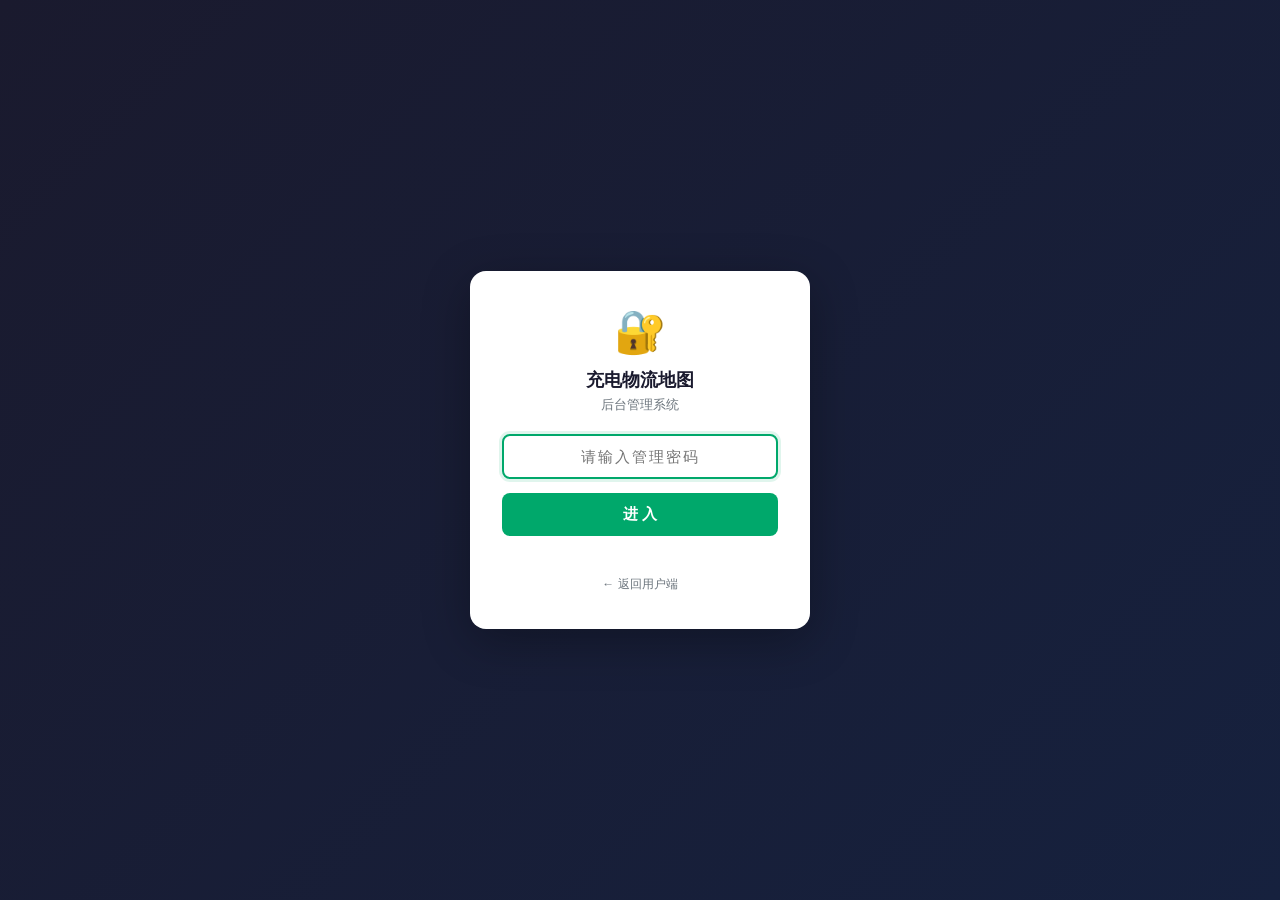
<file: admin.html>
<!DOCTYPE html>
<html lang="zh-CN">
<head>
    <meta charset="UTF-8">
    <meta name="viewport" content="width=device-width, initial-scale=1.0">
    <title>后台管理 · 充电物流地图</title>
    <style>
        * { margin: 0; padding: 0; box-sizing: border-box; }
        :root {
            --primary: #00a86b;
            --primary-dark: #008556;
            --secondary: #2196F3;
            --accent: #FF6B35;
            --bg: #f0f2f5;
            --card-bg: #fff;
            --text: #1a1a2e;
            --text-secondary: #6c757d;
            --border: #e0e0e0;
            --danger: #f44336;
            --warning: #FF9800;
            --radius: 8px;
        }
        html, body {
            height: 100%;
            font-family: -apple-system, BlinkMacSystemFont, 'Segoe UI', 'PingFang SC', 'Microsoft YaHei', sans-serif;
            background: var(--bg);
            color: var(--text);
            overflow: hidden;
        }
        #app { display: flex; flex-direction: column; height: 100%; }

        /* Header */
        .admin-header {
            background: linear-gradient(135deg, #1a1a2e 0%, #16213e 100%);
            color: #fff;
            padding: 0 24px;
            height: 56px;
            display: flex;
            align-items: center;
            justify-content: space-between;
            box-shadow: 0 2px 8px rgba(0,0,0,0.2);
            flex-shrink: 0;
        }
        .admin-header h1 { font-size: 17px; font-weight: 700; display: flex; align-items: center; gap: 8px; }
        .admin-header .subtitle { font-size: 12px; opacity: 0.6; margin-left: 12px; }
        .header-actions { display: flex; gap: 8px; }
        .btn {
            padding: 8px 16px;
            border: none;
            border-radius: var(--radius);
            cursor: pointer;
            font-size: 13px;
            font-weight: 600;
            transition: all 0.2s;
            display: inline-flex;
            align-items: center;
            gap: 6px;
        }
        .btn-primary { background: var(--primary); color: #fff; }
        .btn-primary:hover { background: var(--primary-dark); }
        .btn-secondary { background: var(--secondary); color: #fff; }
        .btn-secondary:hover { background: #1976D2; }
        .btn-outline { background: rgba(255,255,255,0.15); color: #fff; border: 1px solid rgba(255,255,255,0.3); }
        .btn-outline:hover { background: rgba(255,255,255,0.25); }
        .btn-danger { background: var(--danger); color: #fff; }
        .btn-danger:hover { background: #d32f2f; }
        .btn-sm { padding: 4px 10px; font-size: 12px; }
        .btn-warning { background: var(--warning); color: #fff; }

        /* Tabs */
        .tab-bar {
            display: flex;
            background: var(--card-bg);
            border-bottom: 2px solid var(--border);
            padding: 0 16px;
            flex-shrink: 0;
            overflow-x: auto;
        }
        .tab-btn {
            padding: 12px 20px;
            border: none;
            background: none;
            cursor: pointer;
            font-size: 14px;
            font-weight: 600;
            color: var(--text-secondary);
            border-bottom: 3px solid transparent;
            transition: all 0.2s;
            white-space: nowrap;
        }
        .tab-btn:hover { color: var(--primary); }
        .tab-btn.active { color: var(--primary); border-bottom-color: var(--primary); }
        .tab-badge {
            display: inline-block;
            background: var(--border);
            color: var(--text-secondary);
            border-radius: 10px;
            padding: 1px 8px;
            font-size: 11px;
            margin-left: 6px;
        }
        .tab-btn.active .tab-badge { background: rgba(0,168,107,0.15); color: var(--primary); }

        /* Content */
        .content-area {
            flex: 1;
            overflow: auto;
            padding: 16px;
        }
        .tab-panel { display: none; }
        .tab-panel.active { display: block; }

        /* Table */
        .data-table-wrap {
            background: var(--card-bg);
            border-radius: var(--radius);
            box-shadow: 0 1px 4px rgba(0,0,0,0.06);
            overflow: auto;
            margin-bottom: 16px;
        }
        .data-table {
            width: 100%;
            border-collapse: collapse;
            font-size: 13px;
            min-width: 800px;
        }
        .data-table th {
            background: #f5f7fa;
            padding: 10px 12px;
            text-align: left;
            font-weight: 600;
            color: var(--text-secondary);
            border-bottom: 2px solid var(--border);
            position: sticky;
            top: 0;
            white-space: nowrap;
            z-index: 1;
        }
        .data-table td {
            padding: 8px 12px;
            border-bottom: 1px solid var(--border);
            vertical-align: middle;
        }
        .data-table tr:hover { background: #f9fbfc; }
        .data-table input, .data-table select {
            width: 100%;
            padding: 5px 8px;
            border: 1px solid var(--border);
            border-radius: 4px;
            font-size: 13px;
            background: #fff;
            transition: border-color 0.2s;
        }
        .data-table input:focus, .data-table select:focus {
            border-color: var(--primary);
            outline: none;
            box-shadow: 0 0 0 2px rgba(0,168,107,0.1);
        }
        .data-table input[type="number"] { width: 80px; }
        .data-table input[type="checkbox"] { width: auto; }
        .data-table .col-actions { white-space: nowrap; text-align: center; width: 80px; }
        .data-table .col-id { color: var(--text-secondary); font-size: 11px; font-family: monospace; }
        .row-new { background: #fffde7 !important; }

        /* Toolbar */
        .toolbar {
            display: flex;
            justify-content: space-between;
            align-items: center;
            margin-bottom: 12px;
            gap: 12px;
            flex-wrap: wrap;
        }
        .toolbar-left { display: flex; gap: 8px; align-items: center; flex-wrap: wrap; }
        .toolbar-right { display: flex; gap: 8px; align-items: center; }
        .search-box {
            padding: 8px 12px;
            border: 1px solid var(--border);
            border-radius: var(--radius);
            font-size: 13px;
            width: 240px;
        }

        /* Config panel */
        .config-panel {
            background: var(--card-bg);
            border-radius: var(--radius);
            box-shadow: 0 1px 4px rgba(0,0,0,0.06);
            padding: 20px 24px;
            max-width: 600px;
        }
        .config-group { margin-bottom: 20px; }
        .config-group-title {
            font-size: 14px;
            font-weight: 700;
            color: var(--primary);
            margin-bottom: 10px;
            padding-bottom: 6px;
            border-bottom: 1px solid var(--border);
        }
        .config-row {
            display: flex;
            align-items: center;
            gap: 12px;
            margin-bottom: 8px;
        }
        .config-row label {
            width: 140px;
            font-size: 13px;
            color: var(--text-secondary);
            flex-shrink: 0;
        }
        .config-row input {
            flex: 1;
            max-width: 200px;
            padding: 6px 10px;
            border: 1px solid var(--border);
            border-radius: 4px;
            font-size: 13px;
        }
        .config-row .unit { font-size: 12px; color: var(--text-secondary); }

        /* Modal */
        .modal-overlay {
            display: none;
            position: fixed;
            inset: 0;
            background: rgba(0,0,0,0.4);
            z-index: 9999;
            justify-content: center;
            align-items: center;
        }
        .modal-overlay.show { display: flex; }
        .modal {
            background: #fff;
            border-radius: 12px;
            box-shadow: 0 8px 40px rgba(0,0,0,0.2);
            max-width: 600px;
            width: 90%;
            max-height: 80vh;
            overflow: auto;
        }
        .modal-header {
            padding: 16px 20px;
            border-bottom: 1px solid var(--border);
            display: flex;
            justify-content: space-between;
            align-items: center;
        }
        .modal-header h3 { font-size: 16px; }
        .modal-body { padding: 20px; }
        .modal-footer { padding: 12px 20px; border-top: 1px solid var(--border); display: flex; justify-content: flex-end; gap: 8px; }
        .modal-close {
            background: none;
            border: none;
            font-size: 20px;
            cursor: pointer;
            color: var(--text-secondary);
            padding: 4px;
        }
        .modal-form-group { margin-bottom: 12px; }
        .modal-form-group label { display: block; font-size: 12px; font-weight: 600; color: var(--text-secondary); margin-bottom: 4px; }
        .modal-form-group input, .modal-form-group textarea, .modal-form-group select {
            width: 100%;
            padding: 8px 10px;
            border: 1px solid var(--border);
            border-radius: 4px;
            font-size: 13px;
        }
        .modal-form-group textarea { resize: vertical; min-height: 60px; }
        .modal-form-row { display: flex; gap: 12px; }
        .modal-form-row .modal-form-group { flex: 1; }

        /* Toast */
        .toast {
            position: fixed;
            bottom: 24px;
            left: 50%;
            transform: translateX(-50%) translateY(100px);
            background: #1a1a2e;
            color: #fff;
            padding: 12px 24px;
            border-radius: var(--radius);
            font-size: 14px;
            box-shadow: 0 4px 20px rgba(0,0,0,0.3);
            z-index: 10000;
            transition: transform 0.3s;
            display: flex;
            align-items: center;
            gap: 8px;
        }
        .toast.show { transform: translateX(-50%) translateY(0); }
        .toast.success { background: var(--primary); }
        .toast.error { background: var(--danger); }

        /* Code output */
        .code-output {
            background: #1a1a2e;
            color: #a5d6a7;
            padding: 16px;
            border-radius: var(--radius);
            font-family: 'Consolas', 'Monaco', monospace;
            font-size: 12px;
            line-height: 1.6;
            max-height: 500px;
            overflow: auto;
            white-space: pre-wrap;
            word-break: break-all;
        }

        .stat-cards { display: flex; gap: 12px; margin-bottom: 16px; flex-wrap: wrap; }
        .stat-card {
            background: var(--card-bg);
            border-radius: var(--radius);
            padding: 16px 20px;
            box-shadow: 0 1px 4px rgba(0,0,0,0.06);
            min-width: 140px;
        }
        .stat-card .num { font-size: 28px; font-weight: 700; }
        .stat-card .label { font-size: 12px; color: var(--text-secondary); margin-top: 2px; }

        .empty-hint { text-align: center; padding: 40px; color: var(--text-secondary); font-size: 14px; }
        .back-link { color: rgba(255,255,255,0.7); text-decoration: none; font-size: 13px; }
        .back-link:hover { color: #fff; }

        /* ===== 密码登录遮罩 ===== */
        .auth-overlay {
            position: fixed; inset: 0; z-index: 99999;
            background: linear-gradient(135deg, #1a1a2e 0%, #16213e 100%);
            display: flex; align-items: center; justify-content: center;
        }
        .auth-overlay.hidden { display: none; }
        .auth-card {
            background: #fff; border-radius: 16px; padding: 36px 32px;
            width: 340px; max-width: 90%; text-align: center;
            box-shadow: 0 12px 48px rgba(0,0,0,0.3);
        }
        .auth-logo { font-size: 42px; margin-bottom: 12px; }
        .auth-card h2 { font-size: 18px; color: var(--text); margin-bottom: 4px; }
        .auth-subtitle { font-size: 13px; color: var(--text-secondary); margin-bottom: 20px; }
        .auth-input {
            width: 100%; padding: 12px 14px; border: 2px solid var(--border);
            border-radius: 8px; font-size: 15px; text-align: center;
            margin-bottom: 14px; transition: border-color 0.2s; letter-spacing: 2px;
        }
        .auth-input:focus { border-color: var(--primary); outline: none; box-shadow: 0 0 0 3px rgba(0,168,107,0.12); }
        .auth-btn { width: 100%; padding: 12px; font-size: 15px; justify-content: center; }
        .auth-error { color: var(--danger); font-size: 12px; margin-top: 8px; min-height: 16px; }
        .auth-back { display: block; margin-top: 16px; font-size: 12px; color: var(--text-secondary); text-decoration: none; }
        .auth-back:hover { color: var(--primary); }
    </style>
</head>
<body>
<!-- 密码登录遮罩 -->
<div class="auth-overlay" id="auth-overlay">
    <div class="auth-card">
        <div class="auth-logo">🔐</div>
        <h2>充电物流地图</h2>
        <p class="auth-subtitle">后台管理系统</p>
        <input type="password" class="auth-input" id="auth-password" placeholder="请输入管理密码" autocomplete="off">
        <button class="btn btn-primary auth-btn" id="auth-submit">进 入</button>
        <div class="auth-error" id="auth-error"></div>
        <a href="index.html" class="auth-back">← 返回用户端</a>
    </div>
</div>
<div id="app">
    <!-- Header -->
    <div class="admin-header">
        <h1>🔧 后台管理 <span class="subtitle">充电物流地图 · 数据管理</span></h1>
        <div class="header-actions">
            <a href="index.html" class="back-link">← 返回用户端</a>
            <button class="btn btn-outline btn-sm" onclick="Admin.exportJSON()">📥 导出JSON</button>
            <button class="btn btn-outline btn-sm" onclick="document.getElementById('import-file').click()">📤 导入JSON</button>
            <input type="file" id="import-file" accept=".json" style="display:none" onchange="Admin.importJSON(event)">
            <button class="btn btn-primary btn-sm" onclick="Admin.generateCode()">⚙️ 生成data.js</button>
        </div>
    </div>

    <!-- Tabs -->
    <div class="tab-bar">
        <button class="tab-btn active" data-tab="dashboard">📊 总览</button>
        <button class="tab-btn" data-tab="factories">🏭 工厂 <span class="tab-badge" id="badge-factories">0</span></button>
        <button class="tab-btn" data-tab="charging">⚡ 重卡充电站 <span class="tab-badge" id="badge-charging">0</span></button>
        <button class="tab-btn" data-tab="carCharging">🚗 小型充电站 <span class="tab-badge" id="badge-carCharging">0</span></button>
        <button class="tab-btn" data-tab="truckConfig">🚛 货车参数</button>
        <button class="tab-btn" data-tab="costConfig">💰 费用参数</button>
    </div>

    <!-- Content -->
    <div class="content-area">

        <!-- Dashboard -->
        <div class="tab-panel active" id="panel-dashboard">
            <div class="stat-cards">
                <div class="stat-card"><div class="num" style="color:var(--primary)" id="dash-factories">0</div><div class="label">生产基地</div></div>
                <div class="stat-card"><div class="num" style="color:#FF9800" id="dash-carCharging">0</div><div class="label">小型充电站</div></div>
                <div class="stat-card"><div class="num" style="color:var(--secondary)" id="dash-charging">0</div><div class="label">重卡充电站</div></div>
                <div class="stat-card"><div class="num" style="color:var(--accent)" id="dash-chargers">0</div><div class="label">总充电桩数</div></div>
                <div class="stat-card"><div class="num" style="color:#9C27B0" id="dash-spaces">0</div><div class="label">总重卡车位</div></div>
            </div>
            <div class="config-panel">
                <div class="config-group-title">📋 数据管理说明</div>
                <div style="font-size:13px;line-height:1.8;color:var(--text-secondary);">
                    <p>• 本页面用于管理地图标注点数据，修改后请点击「生成data.js」下载最新数据文件</p>
                    <p>• 将下载的 <code>data.js</code> 替换项目中的 <code>js/data.js</code> 即可更新地图</p>
                    <p>• 「导出JSON」可备份数据，「导入JSON」可恢复数据</p>
                    <p>• 坐标使用 WGS-84 标准，地图显示时自动转换为 GCJ-02 适配高德瓦片</p>
                    <p>• 可通过 <a href="https://lbs.amap.com/api/webservice/guide/api/search" target="_blank">高德POI API</a> 获取精确坐标</p>
                </div>
            </div>
        </div>

        <!-- Factories -->
        <div class="tab-panel" id="panel-factories">
            <div class="toolbar">
                <div class="toolbar-left">
                    <input type="text" class="search-box" id="search-factories" placeholder="搜索工厂..." oninput="Admin.renderTable('factories')">
                </div>
                <div class="toolbar-right">
                    <button class="btn btn-primary btn-sm" onclick="Admin.openAddModal('factory')">➕ 添加工厂</button>
                </div>
            </div>
            <div class="data-table-wrap">
                <table class="data-table" id="table-factories"></table>
            </div>
        </div>

        <!-- Charging Stations -->
        <div class="tab-panel" id="panel-charging">
            <div class="toolbar">
                <div class="toolbar-left">
                    <input type="text" class="search-box" id="search-charging" placeholder="搜索重卡充电站..." oninput="Admin.renderTable('charging')">
                </div>
                <div class="toolbar-right">
                    <button class="btn btn-primary btn-sm" onclick="Admin.openAddModal('charging')">➕ 添加重卡充电站</button>
                </div>
            </div>
            <div class="data-table-wrap">
                <table class="data-table" id="table-charging"></table>
            </div>
        </div>

        <!-- Car Charging Stations -->
        <div class="tab-panel" id="panel-carCharging">
            <div class="toolbar">
                <div class="toolbar-left">
                    <input type="text" class="search-box" id="search-carCharging" placeholder="搜索小型充电站..." oninput="Admin.renderTable('carCharging')">
                </div>
                <div class="toolbar-right">
                    <button class="btn btn-primary btn-sm" onclick="Admin.openAddModal('carCharging')">➕ 添加小型充电站</button>
                </div>
            </div>
            <div class="data-table-wrap">
                <table class="data-table" id="table-carCharging"></table>
            </div>
        </div>

        <!-- Truck Config -->
        <div class="tab-panel" id="panel-truckConfig">
            <div class="config-panel" id="config-truck"></div>
        </div>

        <!-- Cost Config -->
        <div class="tab-panel" id="panel-costConfig">
            <div class="config-panel" id="config-cost"></div>
        </div>

    </div>
</div>

<!-- Add/Edit Modal -->
<div class="modal-overlay" id="modal-overlay">
    <div class="modal">
        <div class="modal-header">
            <h3 id="modal-title">添加</h3>
            <button class="modal-close" onclick="Admin.closeModal()">✕</button>
        </div>
        <div class="modal-body" id="modal-body"></div>
        <div class="modal-footer">
            <button class="btn btn-outline btn-sm" onclick="Admin.closeModal()">取消</button>
            <button class="btn btn-primary btn-sm" onclick="Admin.saveModal()">保存</button>
        </div>
    </div>
</div>

<!-- Code Output Modal -->
<div class="modal-overlay" id="code-overlay">
    <div class="modal" style="max-width:800px;">
        <div class="modal-header">
            <h3>生成的 data.js 代码</h3>
            <button class="modal-close" onclick="document.getElementById('code-overlay').classList.remove('show')">✕</button>
        </div>
        <div class="modal-body">
            <div class="code-output" id="code-output"></div>
        </div>
        <div class="modal-footer">
            <button class="btn btn-outline btn-sm" onclick="Admin.copyCode()">📋 复制代码</button>
            <button class="btn btn-primary btn-sm" onclick="Admin.downloadCode()">💾 下载文件</button>
        </div>
    </div>
</div>

<!-- Toast -->
<div class="toast" id="toast"></div>

<script src="js/data.js"></script>
<script>
// ===== 后台密码保护 =====
const ADMIN_PASSWORD = 'admin';
const AUTH_KEY = 'admin_auth_lantuo';

function checkAuth() {
    if (sessionStorage.getItem(AUTH_KEY) === 'ok') {
        document.getElementById('auth-overlay').classList.add('hidden');
        return true;
    }
    return false;
}

function tryLogin() {
    const input = document.getElementById('auth-password');
    const errEl = document.getElementById('auth-error');
    if (input.value === ADMIN_PASSWORD) {
        sessionStorage.setItem(AUTH_KEY, 'ok');
        document.getElementById('auth-overlay').classList.add('hidden');
        errEl.textContent = '';
        input.value = '';
    } else {
        errEl.textContent = '❌ 密码错误，请重试';
        input.value = '';
        input.focus();
        input.style.borderColor = 'var(--danger)';
        setTimeout(() => { input.style.borderColor = ''; }, 1500);
    }
}

window.addEventListener('DOMContentLoaded', () => {
    if (!checkAuth()) {
        const overlay = document.getElementById('auth-overlay');
        const input = document.getElementById('auth-password');
        const btn = document.getElementById('auth-submit');
        input.focus();
        btn.addEventListener('click', tryLogin);
        input.addEventListener('keydown', e => { if (e.key === 'Enter') tryLogin(); });
        return; // 未认证，不初始化后台
    }
    Admin.init();
});

const Admin = {
    data: null,
    editType: null,
    editIndex: -1,

    init() {
        // 深拷贝原始数据，避免直接修改
        this.data = JSON.parse(JSON.stringify(MAP_DATA));
        this.updateBadges();
        this.renderAllTables();
        this.renderConfig('truck');
        this.renderConfig('cost');
        this.bindTabs();
        this.updateDashboard();
    },

    bindTabs() {
        document.querySelectorAll('.tab-btn').forEach(btn => {
            btn.addEventListener('click', () => {
                document.querySelectorAll('.tab-btn').forEach(b => b.classList.remove('active'));
                document.querySelectorAll('.tab-panel').forEach(p => p.classList.remove('active'));
                btn.classList.add('active');
                document.getElementById('panel-' + btn.dataset.tab).classList.add('active');
            });
        });
    },

    updateBadges() {
        document.getElementById('badge-factories').textContent = this.data.factories.length;
        document.getElementById('badge-charging').textContent = this.data.chargingStations.length;
        document.getElementById('badge-carCharging').textContent = this.data.carChargingStations.length;
    },

    updateDashboard() {
        document.getElementById('dash-factories').textContent = this.data.factories.length;
        document.getElementById('dash-carCharging').textContent = this.data.carChargingStations.length;
        document.getElementById('dash-charging').textContent = this.data.chargingStations.length;
        document.getElementById('dash-chargers').textContent = this.data.chargingStations.reduce((s, c) => s + c.chargers, 0);
        document.getElementById('dash-spaces').textContent = this.data.chargingStations.reduce((s, c) => s + c.truckSpaces, 0);
    },

    renderAllTables() {
        this.renderTable('factories');
        this.renderTable('charging');
        this.renderTable('carCharging');
    },

    // ========== 表格渲染 ==========
    renderTable(type) {
        const tableId = type === 'factories' ? 'table-factories' :
                        type === 'charging' ? 'table-charging' : 'table-carCharging';
        const table = document.getElementById(tableId);
        if (!table) return;

        const searchId = 'search-' + type;
        const searchEl = document.getElementById(searchId);
        const q = (searchEl?.value || '').toLowerCase();

        let rows;
        if (type === 'factories') rows = this.data.factories;
        else if (type === 'charging') rows = this.data.chargingStations;
        else rows = this.data.carChargingStations;

        const filtered = q ? rows.filter(r =>
            JSON.stringify(r).toLowerCase().includes(q)
        ) : rows;

        if (filtered.length === 0) {
            table.innerHTML = `<tbody><tr><td colspan="20" class="empty-hint">暂无数据</td></tr></tbody>`;
            return;
        }

        let html = '<thead><tr>';
        // Headers based on type
        const cols = this.getColumns(type);
        cols.forEach(c => html += `<th>${c.label}</th>`);
        html += '<th class="col-actions">操作</th></tr></thead><tbody>';

        filtered.forEach(row => {
            const realIndex = rows.indexOf(row);
            html += '<tr>';
            cols.forEach(c => {
                const val = row[c.key];
                if (c.type === 'checkbox') {
                    html += `<td><input type="checkbox" ${val ? 'checked' : ''} onchange="Admin.updateField('${type}',${realIndex},'${c.key}',this.checked)"></td>`;
                } else if (c.type === 'number') {
                    html += `<td><input type="number" value="${val ?? ''}" onchange="Admin.updateField('${type}',${realIndex},'${c.key}',this.value)"></td>`;
                } else if (c.type === 'select') {
                    html += `<td><select onchange="Admin.updateField('${type}',${realIndex},'${c.key}',this.value)">${c.options.map(o => `<option value="${o}" ${val === o ? 'selected' : ''}>${o}</option>`).join('')}</select></td>`;
                } else {
                    html += `<td><input type="text" value="${this.escape(val ?? '')}" onchange="Admin.updateField('${type}',${realIndex},'${c.key}',this.value)"></td>`;
                }
            });
            html += `<td class="col-actions"><button class="btn btn-danger btn-sm" onclick="Admin.deleteRow('${type}',${realIndex})">删除</button></td>`;
            html += '</tr>';
        });

        html += '</tbody>';
        table.innerHTML = html;
    },

    getColumns(type) {
        if (type === 'factories') {
            return [
                { key: 'id', label: 'ID', type: 'text' },
                { key: 'name', label: '名称', type: 'text' },
                { key: 'address', label: '地址', type: 'text' },
                { key: 'lng', label: '经度', type: 'number' },
                { key: 'lat', label: '纬度', type: 'number' },
                { key: 'water', label: '水源', type: 'text' },
                { key: 'capacity', label: '规模', type: 'text' },
                { key: 'phone', label: '电话', type: 'text' },
            ];
        }
        if (type === 'charging') {
            return [
                { key: 'id', label: 'ID', type: 'text' },
                { key: 'name', label: '名称', type: 'text' },
                { key: 'operator', label: '运营商', type: 'text' },
                { key: 'lng', label: '经度', type: 'number' },
                { key: 'lat', label: '纬度', type: 'number' },
                { key: 'powerKW', label: '功率kW', type: 'number' },
                { key: 'chargers', label: '充电桩', type: 'number' },
                { key: 'truckSpaces', label: '车位', type: 'number' },
                { key: 'hasSwap', label: '换电', type: 'checkbox' },
                { key: 'highway', label: '高速/道路', type: 'text' },
                { key: 'region', label: '区域', type: 'text' },
                { key: 'basePrice', label: '基础电价', type: 'number' },
            ];
        }
        // carCharging
        return [
            { key: 'id', label: 'ID', type: 'text' },
            { key: 'name', label: '名称', type: 'text' },
            { key: 'operator', label: '运营商', type: 'text' },
            { key: 'address', label: '地址', type: 'text' },
            { key: 'lng', label: '经度', type: 'number' },
            { key: 'lat', label: '纬度', type: 'number' },
            { key: 'region', label: '区域', type: 'text' },
            { key: 'open24h', label: '24h', type: 'checkbox' },
        ];
    },

    escape(s) {
        return String(s).replace(/"/g, '&quot;').replace(/</g, '&lt;').replace(/>/g, '&gt;');
    },

    // ========== 数据操作 ==========
    updateField(type, index, key, value) {
        let arr;
        if (type === 'factories') arr = this.data.factories;
        else if (type === 'charging') arr = this.data.chargingStations;
        else arr = this.data.carChargingStations;

        if (!arr[index]) return;
        // 自动转换数字字段
        const cols = this.getColumns(type);
        const col = cols.find(c => c.key === key);
        if (col && col.type === 'number') {
            arr[index][key] = parseFloat(value) || 0;
        } else if (col && col.type === 'checkbox') {
            arr[index][key] = !!value;
        } else {
            arr[index][key] = value;
        }
        this.updateDashboard();
    },

    deleteRow(type, index) {
        if (!confirm('确认删除该条数据？')) return;
        let arr;
        if (type === 'factories') arr = this.data.factories;
        else if (type === 'charging') arr = this.data.chargingStations;
        else arr = this.data.carChargingStations;

        arr.splice(index, 1);
        this.renderAllTables();
        this.updateBadges();
        this.updateDashboard();
        this.toast('已删除', 'success');
    },

    // ========== 添加模态框 ==========
    openAddModal(type) {
        this.editType = type;
        const titleMap = { factory: '添加工厂', charging: '添加重卡充电站', carCharging: '添加小型充电站' };
        document.getElementById('modal-title').textContent = titleMap[type] || '添加';

        const cols = this.getColumns(type === 'factories' ? 'factories' : type);
        let html = '';
        cols.forEach(c => {
            const defaultVal = c.type === 'checkbox' ? false : c.type === 'number' ? 0 : '';
            if (c.type === 'checkbox') {
                html += `<div class="modal-form-group"><label>${c.label}</label><input type="checkbox" id="modal-${c.key}" ${defaultVal ? 'checked' : ''}></div>`;
            } else {
                html += `<div class="modal-form-group"><label>${c.label}</label><input type="${c.type === 'number' ? 'number' : 'text'}" id="modal-${c.key}" value="${defaultVal}"></div>`;
            }
        });

        // 额外字段
        if (type === 'factory') {
            html += `<div class="modal-form-group"><label>描述</label><textarea id="modal-desc"></textarea></div>`;
            html += `<div class="modal-form-group"><label>公司</label><input type="text" id="modal-company"></div>`;
        } else if (type === 'charging') {
            html += `<div class="modal-form-group"><label>地址</label><input type="text" id="modal-address"></div>`;
            html += `<div class="modal-form-group"><label>枪型</label><input type="text" id="modal-gunType" value="直流快充"></div>`;
            html += `<div class="modal-form-group"><label>方向</label><select id="modal-direction"><option value="双向">双向</option><option value="东行">东行</option><option value="西行">西行</option><option value="南行">南行</option><option value="北行">北行</option><option value="不限">不限</option></select></div>`;
            html += `<div class="modal-form-group"><label>服务费</label><input type="number" id="modal-serviceFee" value="0.40" step="0.01"></div>`;
            html += `<div class="modal-form-group"><label>24小时</label><input type="checkbox" id="modal-open24h" checked></div>`;
            html += `<div class="modal-form-group"><label>描述</label><textarea id="modal-desc"></textarea></div>`;
            html += `<div class="modal-form-group"><label>电话</label><input type="text" id="modal-phone"></div>`;
        } else if (type === 'carCharging') {
            html += `<div class="modal-form-group"><label>地址</label><input type="text" id="modal-address"></div>`;
        }

        document.getElementById('modal-body').innerHTML = html;
        document.getElementById('modal-overlay').classList.add('show');
    },

    closeModal() {
        document.getElementById('modal-overlay').classList.remove('show');
        this.editType = null;
    },

    saveModal() {
        if (!this.editType) return;
        const type = this.editType;
        const get = (key) => {
            const el = document.getElementById('modal-' + key);
            if (!el) return undefined;
            if (el.type === 'checkbox') return el.checked;
            if (el.type === 'number') return parseFloat(el.value) || 0;
            return el.value.trim();
        };

        const cols = this.getColumns(type);
        const newObj = {};
        cols.forEach(c => {
            newObj[c.key] = get(c.key);
            if (c.type === 'number') newObj[c.key] = parseFloat(get(c.key)) || 0;
            if (c.type === 'checkbox') newObj[c.key] = !!get(c.key);
        });

        // 额外字段
        if (type === 'factory') {
            newObj.desc = get('desc') || '';
            newObj.company = get('company') || '';
        } else if (type === 'charging') {
            newObj.address = get('address') || '';
            newObj.gunType = get('gunType') || '直流快充';
            newObj.direction = get('direction') || '双向';
            newObj.serviceFee = parseFloat(get('serviceFee')) || 0.40;
            newObj.open24h = !!get('open24h');
            newObj.desc = get('desc') || '';
            newObj.phone = get('phone') || '';
        } else if (type === 'carCharging') {
            newObj.address = get('address') || '';
        }

        // 自动生成ID
        if (!newObj.id) {
            const prefix = type === 'factory' ? 'nf-' : type === 'charging' ? 'cs-' : 'cc-';
            let arr;
            if (type === 'factory') arr = this.data.factories;
            else if (type === 'charging') arr = this.data.chargingStations;
            else arr = this.data.carChargingStations;
            newObj.id = prefix + Date.now().toString(36);
        }

        if (type === 'factory') this.data.factories.push(newObj);
        else if (type === 'charging') this.data.chargingStations.push(newObj);
        else this.data.carChargingStations.push(newObj);

        this.closeModal();
        this.renderAllTables();
        this.updateBadges();
        this.updateDashboard();
        this.toast('已添加', 'success');
    },

    // ========== 配置面板 ==========
    renderConfig(type) {
        const containerId = type === 'truck' ? 'config-truck' : 'config-cost';
        const container = document.getElementById(containerId);
        const config = type === 'truck' ? this.data.truckConfig : this.data.costConfig;

        let html = `<div class="config-group"><div class="config-group-title">${type === 'truck' ? '🚛 货车参数' : '💰 费用参数'}</div>`;
        Object.entries(config).forEach(([key, val]) => {
            const isPercent = key.includes('SOC') || key === 'chargingEfficiency' || key === 'etcDiscount' || key === 'minSOC' || key === 'targetSOC';
            html += `<div class="config-row">
                <label>${key}</label>
                <input type="number" value="${val}" step="0.01" onchange="Admin.updateConfig('${type}','${key}',this.value)">
                <span class="unit">${isPercent ? '(0-1)' : ''}</span>
            </div>`;
        });
        html += '</div>';
        html += `<div style="margin-top:16px;"><button class="btn btn-primary btn-sm" onclick="Admin.toast('配置已保存到内存，请点击「生成data.js」导出','success')">💾 保存配置</button></div>`;
        container.innerHTML = html;
    },

    updateConfig(type, key, value) {
        const config = type === 'truck' ? this.data.truckConfig : this.data.costConfig;
        config[key] = parseFloat(value) || 0;
    },

    // ========== 导出/导入 ==========
    exportJSON() {
        const json = JSON.stringify(this.data, null, 2);
        const blob = new Blob([json], { type: 'application/json' });
        const a = document.createElement('a');
        a.href = URL.createObjectURL(blob);
        a.download = 'map-data-' + new Date().toISOString().slice(0, 10) + '.json';
        a.click();
        this.toast('已导出JSON', 'success');
    },

    importJSON(event) {
        const file = event.target.files[0];
        if (!file) return;
        const reader = new FileReader();
        reader.onload = (e) => {
            try {
                const imported = JSON.parse(e.target.result);
                if (!imported.factories || !imported.chargingStations) throw new Error('数据格式不正确');
                this.data = imported;
                if (!this.data.carChargingStations) this.data.carChargingStations = [];
                this.renderAllTables();
                this.renderConfig('truck');
                this.renderConfig('cost');
                this.updateBadges();
                this.updateDashboard();
                this.toast('导入成功', 'success');
            } catch (err) {
                this.toast('导入失败: ' + err.message, 'error');
            }
        };
        reader.readAsText(file);
        event.target.value = '';
    },

    // ========== 生成 data.js ==========
    generateCode() {
        const code = this.buildDataJS();
        document.getElementById('code-output').textContent = code;
        document.getElementById('code-overlay').classList.add('show');
    },

    buildDataJS() {
        const j = (obj) => JSON.stringify(obj, null, 8).replace(/^/gm, (match, offset) => offset === 0 ? '' : '').replace(/\n/g, '\n');

        const formatArray = (arr, indent) => {
            if (!arr.length) return '[]';
            let s = '[\n';
            arr.forEach((item, i) => {
                s += indent + '    ' + JSON.stringify(item) + (i < arr.length - 1 ? ',' : '') + '\n';
            });
            s += indent + ']';
            return s;
        };

        let code = `/**
 * 工厂 & 充电站数据
 * 坐标统一使用 WGS-84（显示时由 coords.js 转为 GCJ-02）
 * 由后台管理系统生成于 ${new Date().toLocaleString('zh-CN')}
 */

const MAP_DATA = {

    /* ===== 生产基地 ===== */
    factories: ${formatArray(this.data.factories, '    ')},

    /* ===== 重卡充电站 ===== */
    chargingStations: ${formatArray(this.data.chargingStations, '    ')},

    /* ===== 汽车充电站（普通乘用车） ===== */
    carChargingStations: ${formatArray(this.data.carChargingStations, '    ')},

    /* 货车参数 */
    truckConfig: ${JSON.stringify(this.data.truckConfig, null, 8).replace(/\n/g, '\n    ')},

    /* 费用参数 */
    costConfig: ${JSON.stringify(this.data.costConfig, null, 8).replace(/\n/g, '\n    ')},

    /* 实时电价时段定义 */
    timeOfUse: ${JSON.stringify(this.data.timeOfUse, null, 8).replace(/\n/g, '\n    ')}
};

`;

        // 追加 RealTimeData 模块（从原始文件复制）
        code += `/**
 * 实时数据模拟模块
 */
const RealTimeData = ${this.getRealTimeCode()};`;

        return code;
    },

    getRealTimeCode() {
        // 返回 RealTimeData 对象的源码
        return `{

    getCurrentPeriod() {
        const hour = new Date().getHours();
        const tou = MAP_DATA.timeOfUse;
        if (hour >= tou.offPeak.start && hour < tou.offPeak.end) return { ...tou.offPeak, type: 'offPeak' };
        if (hour >= tou.sharpPeak.start && hour < tou.sharpPeak.end) return { ...tou.sharpPeak, type: 'sharpPeak' };
        for (const [s, e] of tou.onPeak.slots) { if (hour >= s && hour < e) return { ...tou.onPeak, type: 'onPeak' }; }
        for (const [s, e] of tou.midPeak.slots) { if (hour >= s && hour < e) return { ...tou.midPeak, type: 'midPeak' }; }
        return { ...tou.midPeak, type: 'midPeak' };
    },

    getStationRealTime(station) {
        const period = this.getCurrentPeriod();
        const now = new Date();
        const seed = parseInt(station.id.replace(/[^0-9]/g, ''), 10) || 1;
        const minuteSeed = now.getHours() * 60 + now.getMinutes();
        const rand = (offset) => { const v = Math.sin(seed * 9.7 + minuteSeed * 0.13 + offset) * 10000; return v - Math.floor(v); };
        const currentPrice = (station.basePrice || 1.15) * period.multiplier;
        const dayFactor = now.getHours() >= 8 && now.getHours() <= 20 ? 0.4 : 0.75;
        const available = Math.max(0, Math.floor(station.chargers * dayFactor * (0.6 + rand(1) * 0.4)));
        const availSpaces = Math.max(0, Math.floor(station.truckSpaces * dayFactor * (0.5 + rand(2) * 0.5)));
        const queue = Math.max(0, Math.floor(rand(3) * (station.chargers - available) * 0.3));
        const waitTime = queue * Math.floor(8 + rand(4) * 12);
        let swapInfo = '';
        if (station.hasSwap) { const swapAvail = Math.floor(rand(5) * 8) + 2; swapInfo = '换电电池组可用：' + swapAvail + '组'; }
        return {
            period: period.label, periodType: period.type,
            currentPrice: currentPrice.toFixed(2),
            serviceFee: (station.serviceFee || 0.40).toFixed(2),
            totalRate: (currentPrice + (station.serviceFee || 0.40)).toFixed(2),
            availableChargers: available, totalChargers: station.chargers,
            availableSpaces: availSpaces, totalSpaces: station.truckSpaces,
            queue: queue, waitTime: waitTime, swapInfo: swapInfo,
            lastUpdate: now.getHours().toString().padStart(2,'0') + ':' + now.getMinutes().toString().padStart(2,'0'),
            timestamp: now.getTime()
        };
    },

    formatTimestamp(ts) {
        const d = new Date(ts);
        return d.getHours().toString().padStart(2,'0') + ':' + d.getMinutes().toString().padStart(2,'0') + ':' + d.getSeconds().toString().padStart(2,'0');
    }
}`;
    },

    copyCode() {
        const code = document.getElementById('code-output').textContent;
        navigator.clipboard.writeText(code).then(() => {
            this.toast('代码已复制到剪贴板', 'success');
        }).catch(() => {
            this.toast('复制失败，请手动选择复制', 'error');
        });
    },

    downloadCode() {
        const code = document.getElementById('code-output').textContent;
        const blob = new Blob([code], { type: 'text/javascript' });
        const a = document.createElement('a');
        a.href = URL.createObjectURL(blob);
        a.download = 'data.js';
        a.click();
        this.toast('data.js 已下载', 'success');
    },

    // ========== Toast ==========
    toast(msg, type) {
        const el = document.getElementById('toast');
        el.textContent = (type === 'success' ? '✅ ' : type === 'error' ? '❌ ' : 'ℹ️ ') + msg;
        el.className = 'toast ' + (type || '') + ' show';
        setTimeout(() => el.classList.remove('show'), 2500);
    }
};
</script>
</body>
</html>
</file>
